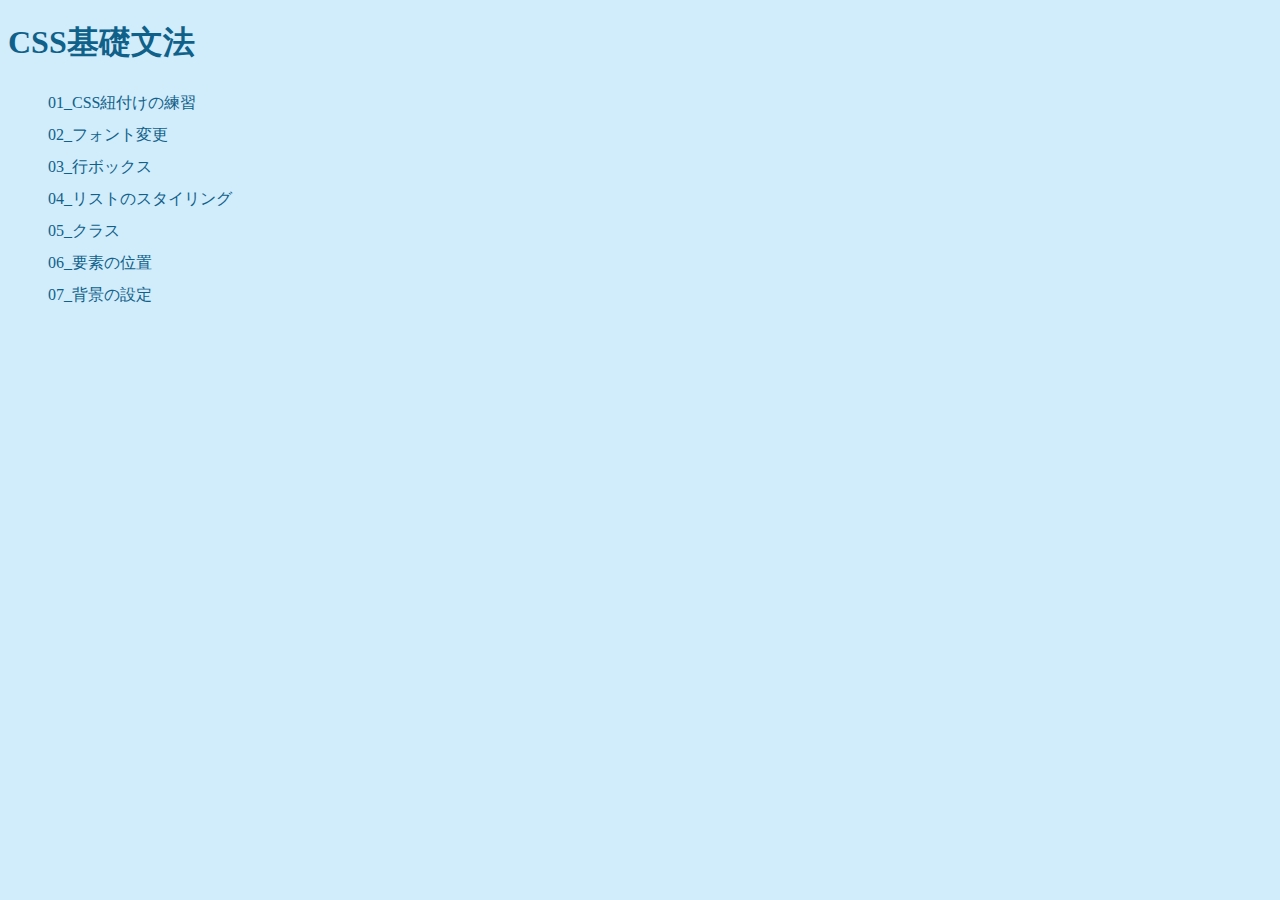
<file: index.html>
<!DOCTYPE html>
<html lang="ja">
<head>
  <meta charset="UTF-8">
  <meta name="discription" content="ドットインストール詳細CSS基礎文法編">
  <title>CSS基礎文法</title>
  <link rel="stylesheet" href="css/styles0.css">
</head>
<body>
    <h1>CSS基礎文法</h1>
    <ul>
      <li>
        <a href="01_CSS紐付けの練習.html">01_CSS紐付けの練習</a>
      </li>
      <li>
        <a href="02_フォント変更.html">02_フォント変更</a>
      </li>
      <li>
        <a href="03_行ボックス.html">03_行ボックス</a>
      </li>
      <li>
        <a href="04_リストのスタイリング.html">04_リストのスタイリング</a>
      </li>
      <li>
        <a href="05_クラス.html">05_クラス</a>
      </li>
      <li>
        <a href="06_要素の位置.html">06_要素の位置</a>
      </li>
      <li>
        <a href="07_背景の設定.html">07_背景の設定</a>
      </li>
    </ul>
  </body>
  </html>
</file>
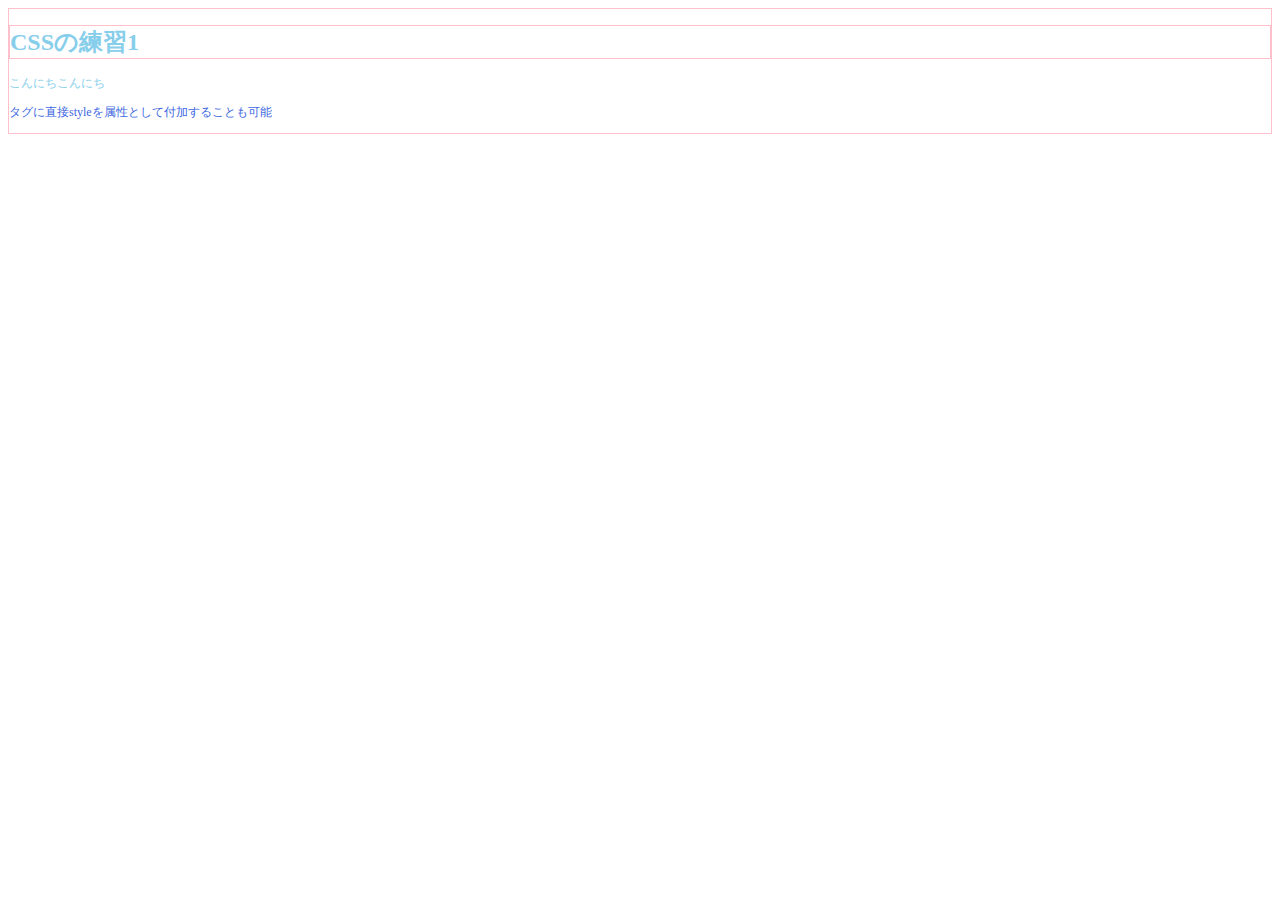
<file: 01_CSS紐付けの練習.html>
<!DOCTYPE html>
<html lang="ja">
<head>
  <meta charset="UTF-8">
  <meta name="discription" content="ドットインストール詳細CSS基礎文法編">
  <title>CSS基礎文法</title>
  <!-- HTML内にCSSを書く方法1  -->
  <!-- <style>
    h1 {
      color: red;
    }
  </style> -->
  
  <!-- 他のファイルを参照するにはlinkを使う -->
  <link rel="stylesheet" href="css/styles1.css">
</head>
<body>
    <h1>CSSの練習1</h1>
    <p>こんにちこんにち</p>
    <!-- HTML内にCSSを書く方法2  -->
    <p style="color: royalblue;">タグに直接styleを属性として付加することも可能</p>
  
</body>
</html>
</file>
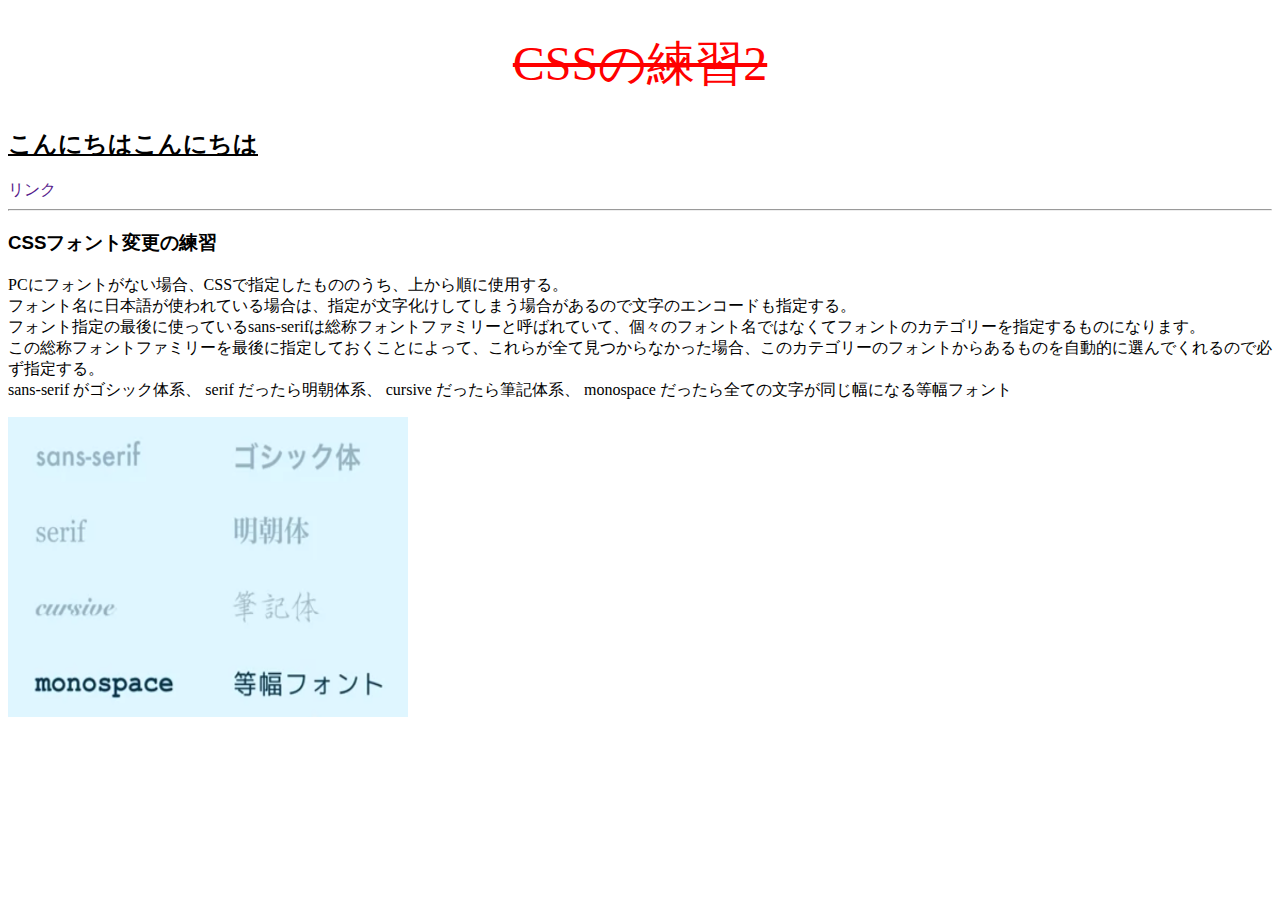
<file: 02_フォント変更.html>
<!DOCTYPE html>
<html lang="ja">
<head>
  <meta charset="UTF-8">
  <meta name="discription" content="ドットインストール詳細CSS基礎文法編">
  <title>CSS基礎文法</title>
  <link rel="stylesheet" href="css/styles2.css">
</head>
<body>
    <h1>CSSの練習2</h1>
    <h2>こんにちはこんにちは</h2>
    <a href="">リンク</a>
    <hr>
    <h3>CSSフォント変更の練習</h3>
    <p>PCにフォントがない場合、CSSで指定したもののうち、上から順に使用する。<br>
      フォント名に日本語が使われている場合は、指定が文字化けしてしまう場合があるので文字のエンコードも指定する。<br>
      フォント指定の最後に使っているsans-serifは総称フォントファミリーと呼ばれていて、個々のフォント名ではなくてフォントのカテゴリーを指定するものになります。<br>
      この総称フォントファミリーを最後に指定しておくことによって、これらが全て見つからなかった場合、このカテゴリーのフォントからあるものを自動的に選んでくれるので必ず指定する。<br>
      sans-serif がゴシック体系、 serif だったら明朝体系、 cursive だったら筆記体系、 monospace だったら全ての文字が同じ幅になる等幅フォント
    </p>
    <img src="img/font.png" alt="総称フォントの画像" width="400px" height="300px">
</body>
</html>
</file>
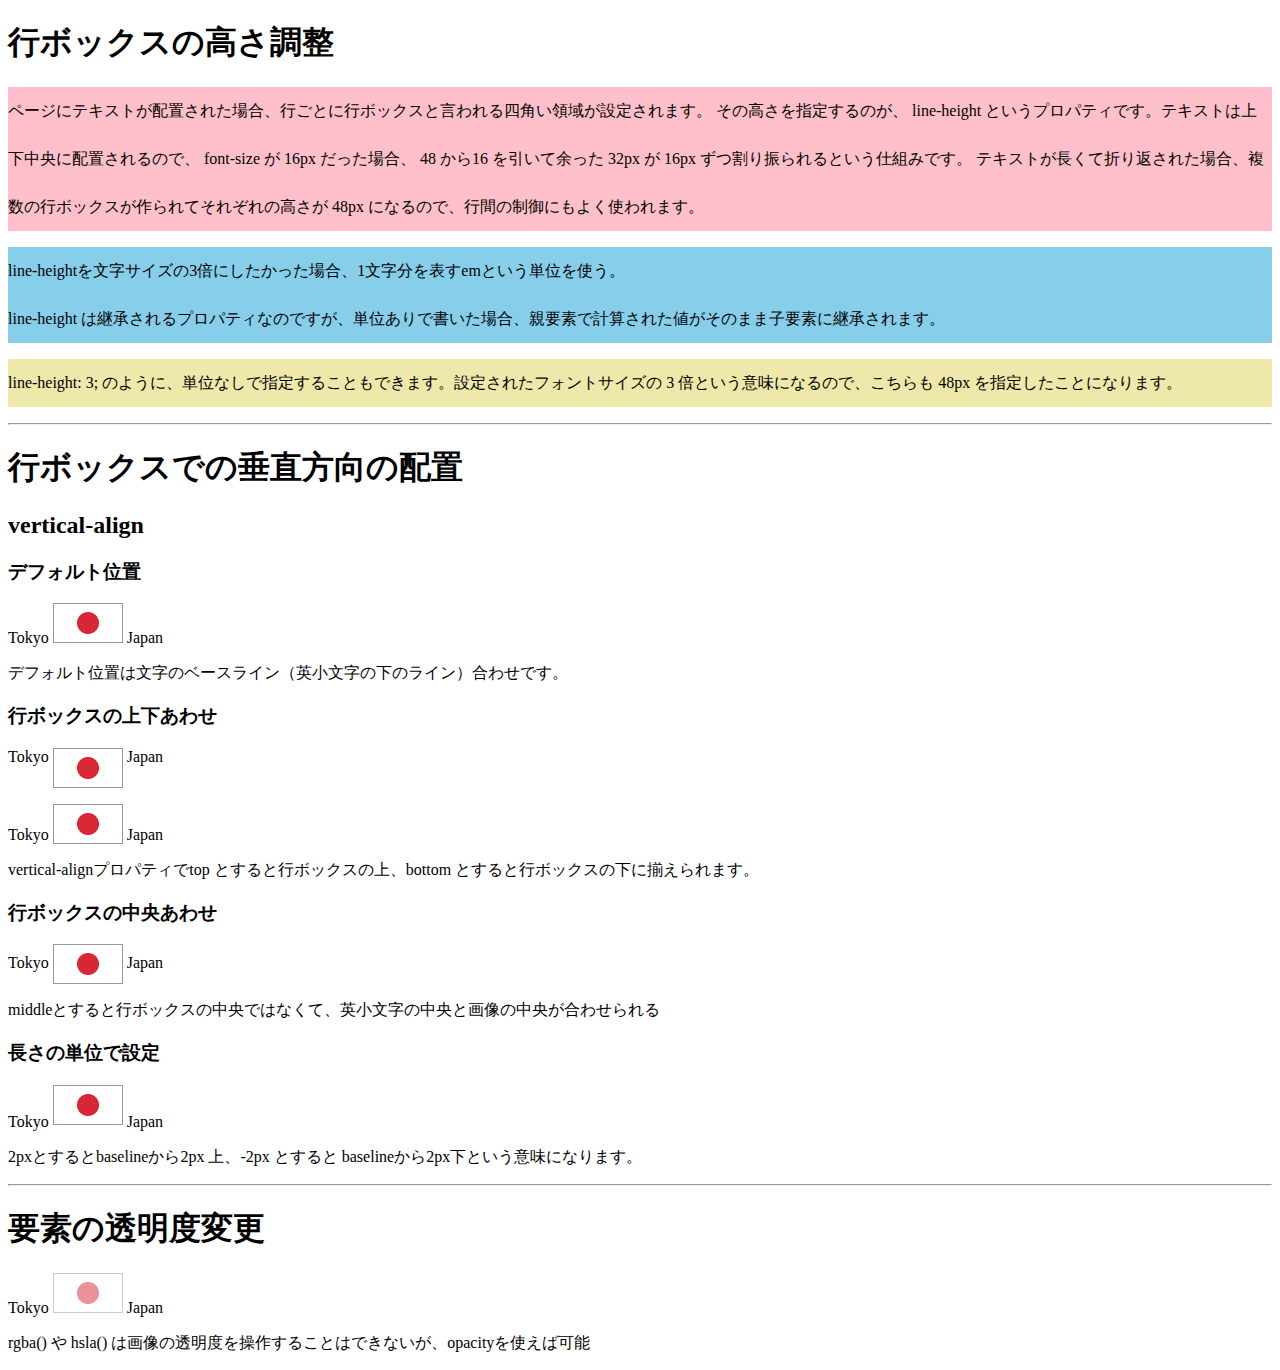
<file: 03_行ボックス.html>
<!DOCTYPE html>
<html lang="ja">
<head>
  <meta charset="UTF-8">
  <meta name="discription" content="ドットインストール詳細CSS基礎文法編">
  <title>CSS基礎文法</title>
  <link rel="stylesheet" href="css/styles3.css">
</head>
<body>
    <h1>行ボックスの高さ調整</h1>
    <p class="px"> 
      ページにテキストが配置された場合、行ごとに行ボックスと言われる四角い領域が設定されます。
      その高さを指定するのが、 line-height というプロパティです。テキストは上下中央に配置されるので、 font-size が 16px だった場合、 48 から16 を引いて余った 32px が 16px ずつ割り振られるという仕組みです。
      テキストが長くて折り返された場合、複数の行ボックスが作られてそれぞれの高さが 48px になるので、行間の制御にもよく使われます。
    </p>

    <p class="em">
      line-heightを文字サイズの3倍にしたかった場合、1文字分を表すemという単位を使う。<br>
      line-height は継承されるプロパティなのですが、単位ありで書いた場合、親要素で計算された値がそのまま子要素に継承されます。
    </p>

    <p class="nonemark">
      line-height: 3; のように、単位なしで指定することもできます。設定されたフォントサイズの 3 倍という意味になるので、こちらも 48px を指定したことになります。
    </p>
    <hr>

    <h1>行ボックスでの垂直方向の配置</h1>
    <h2>vertical-align</h2>
    <h3>デフォルト位置</h3>
    <p>Tokyo <img src="img/japan.png"> Japan</p>
    <p>
      デフォルト位置は文字のベースライン（英小文字の下のライン）合わせです。
    </p>
    <h3>行ボックスの上下あわせ</h3>
    <p>Tokyo <img src="img/japan.png" class="japantop"> Japan</p>
    <p>Tokyo <img src="img/japan.png" class="japanbottom"> Japan</p>
    <p>
      vertical-alignプロパティでtop とすると行ボックスの上、bottom とすると行ボックスの下に揃えられます。
    </p>
    <h3>行ボックスの中央あわせ</h3>
    <p>Tokyo <img src="img/japan.png" class="japanmiddle"> Japan</p>
    <p>
      middleとすると行ボックスの中央ではなくて、英小文字の中央と画像の中央が合わせられる
    </p>

    <h3>長さの単位で設定</h3>
    <p>Tokyo <img src="img/japan.png" class="japanpx"> Japan</p>
    <p>
      2pxとするとbaselineから2px 上、-2px とすると baselineから2px下という意味になります。
    </p>  
    <hr>

    <h1>要素の透明度変更</h1>
    <p>Tokyo <img src="img/japan.png" class="japanopa"> Japan</p>
    <p>
      rgba() や hsla() は画像の透明度を操作することはできないが、opacityを使えば可能
    </p>  

    
</body>
</html>
</file>
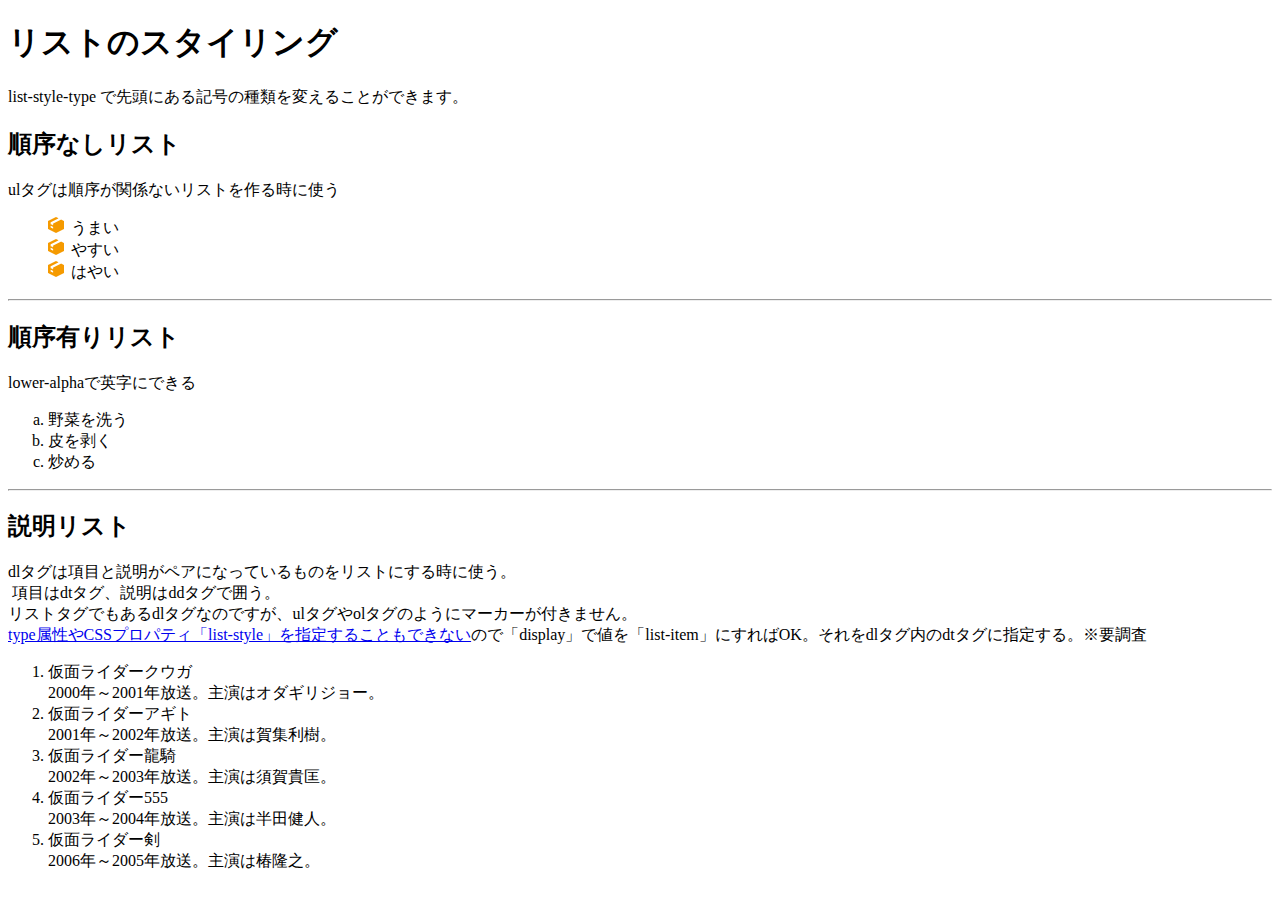
<file: 04_リストのスタイリング.html>
<!DOCTYPE html>
<html lang="ja">
<head>
  <meta charset="UTF-8">
  <meta name="discription" content="ドットインストール詳細CSS基礎文法編">
  <title>CSS基礎文法</title>
  <link rel="stylesheet" href="css/styles4.css">
</head>
<body>
    <h1>リストのスタイリング</h1>
    <p>list-style-type で先頭にある記号の種類を変えることができます。</p>
    <h2>順序なしリスト</h2>
      <p>ulタグは順序が関係ないリストを作る時に使う</p>
     <ul>
      <li>うまい</li>
      <li>やすい</li>
      <li>はやい</li>
    </ul>
    <hr>
  
      <h2>順序有りリスト</h2>
      <p>lower-alphaで英字にできる</p>
      <ol>
        <li>野菜を洗う</li>
        <li>皮を剥く</li>
        <li>炒める</li>
      </ol>
      <hr>
  
      <h2>説明リスト</h2>
      <p>dlタグは項目と説明がペアになっているものをリストにする時に使う。<br>
         項目はdtタグ、説明はddタグで囲う。<br>
        リストタグでもあるdlタグなのですが、ulタグやolタグのようにマーカーが付きません。<br>
        <a href="https://60pablog.com/dl-tag-marker/" target="_blank">type属性やCSSプロパティ「list-style」を指定することもできない</a>ので「display」で値を「list-item」にすればOK。それをdlタグ内のdtタグに指定する。※要調査
      </p>
      <dl id="dl1">
        <dt>仮面ライダークウガ</dt>
        <dd>2000年～2001年放送。主演はオダギリジョー。</dd>
        <dt>仮面ライダーアギト</dt>
        <dd>2001年～2002年放送。主演は賀集利樹。</dd>
        <dt>仮面ライダー龍騎</dt>
        <dd>2002年～2003年放送。主演は須賀貴匡。</dd>
        <dt>仮面ライダー555</dt>
        <dd>2003年～2004年放送。主演は半田健人。</dd>
        <dt>仮面ライダー剣</dt>
        <dd>2006年～2005年放送。主演は椿隆之。</dd>
        </dl>
</body>
</html>
</file>
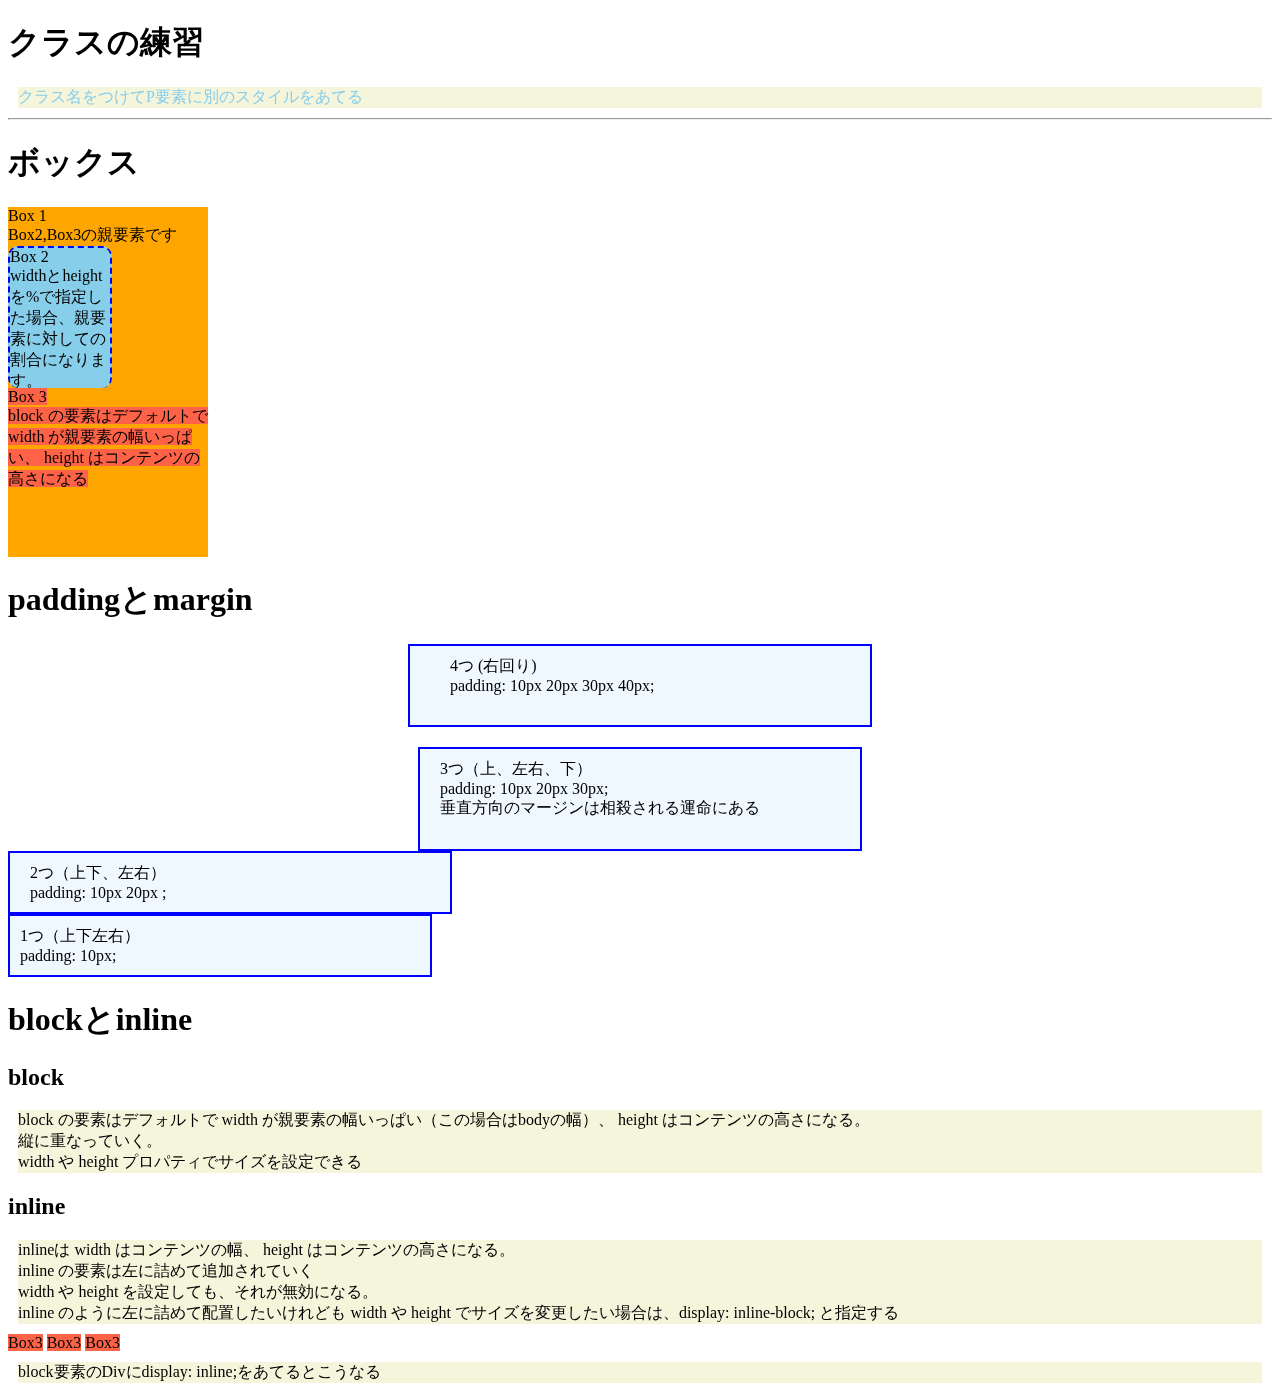
<file: 05_クラス.html>
<!DOCTYPE html>
<html lang="ja">
<head>
  <meta charset="UTF-8">
  <meta name="discription" content="ドットインストール詳細CSS基礎文法編">
  <title>CSS基礎文法</title>
  <link rel="stylesheet" href="css/styles5.css">
</head>
<body>
    <h1>クラスの練習</h1>
    <p class="info">クラス名をつけてP要素に別のスタイルをあてる</p>
    <hr>

    <h1>ボックス</h1>
    <div class="box1">Box 1 <br>
      Box2,Box3の親要素です
      <div class="box2">Box 2 <br>
        widthとheightを%で指定した場合、親要素に対しての割合になります。
      </div>
      <div class="box3">Box 3 <br>
          block の要素はデフォルトで width が親要素の幅いっぱい、 height はコンテンツの高さになる
      </div>
    </div>
      
    <h1>paddingとmargin</h1>
    <div class="box4">4つ (右回り) <br>
      padding: 10px 20px 30px 40px;
    </div>
    <div class="box5">3つ（上、左右、下）<br>
      padding: 10px 20px 30px;<br>
      垂直方向のマージンは相殺される運命にある
    </div>
    <div class="box6">2つ（上下、左右）<br>
      padding: 10px 20px ;
    </div>
    <div class="box7">1つ（上下左右）<br>
      padding: 10px;
    </div>

    <h1>blockとinline</h1>

    <h2>block</h2>
    <p>
      block の要素はデフォルトで width が親要素の幅いっぱい（この場合はbodyの幅）、 height はコンテンツの高さになる。<br>
      縦に重なっていく。<br>
      width や height プロパティでサイズを設定できる
    </p>

    <h2>inline</h2>
    <p>
      inlineは width はコンテンツの幅、 height はコンテンツの高さになる。<br>
      inline の要素は左に詰めて追加されていく<br>
      width や height を設定しても、それが無効になる。<br>
      inline のように左に詰めて配置したいけれども width や height でサイズを変更したい場合は、display: inline-block; と指定する
    </p>
    <div class="box3">Box3</div>
    <div class="box3">Box3</div>
    <div class="box3">Box3</div>
    <p>
      block要素のDivにdisplay: inline;をあてるとこうなる
    </p>

</body>
</html>
</file>
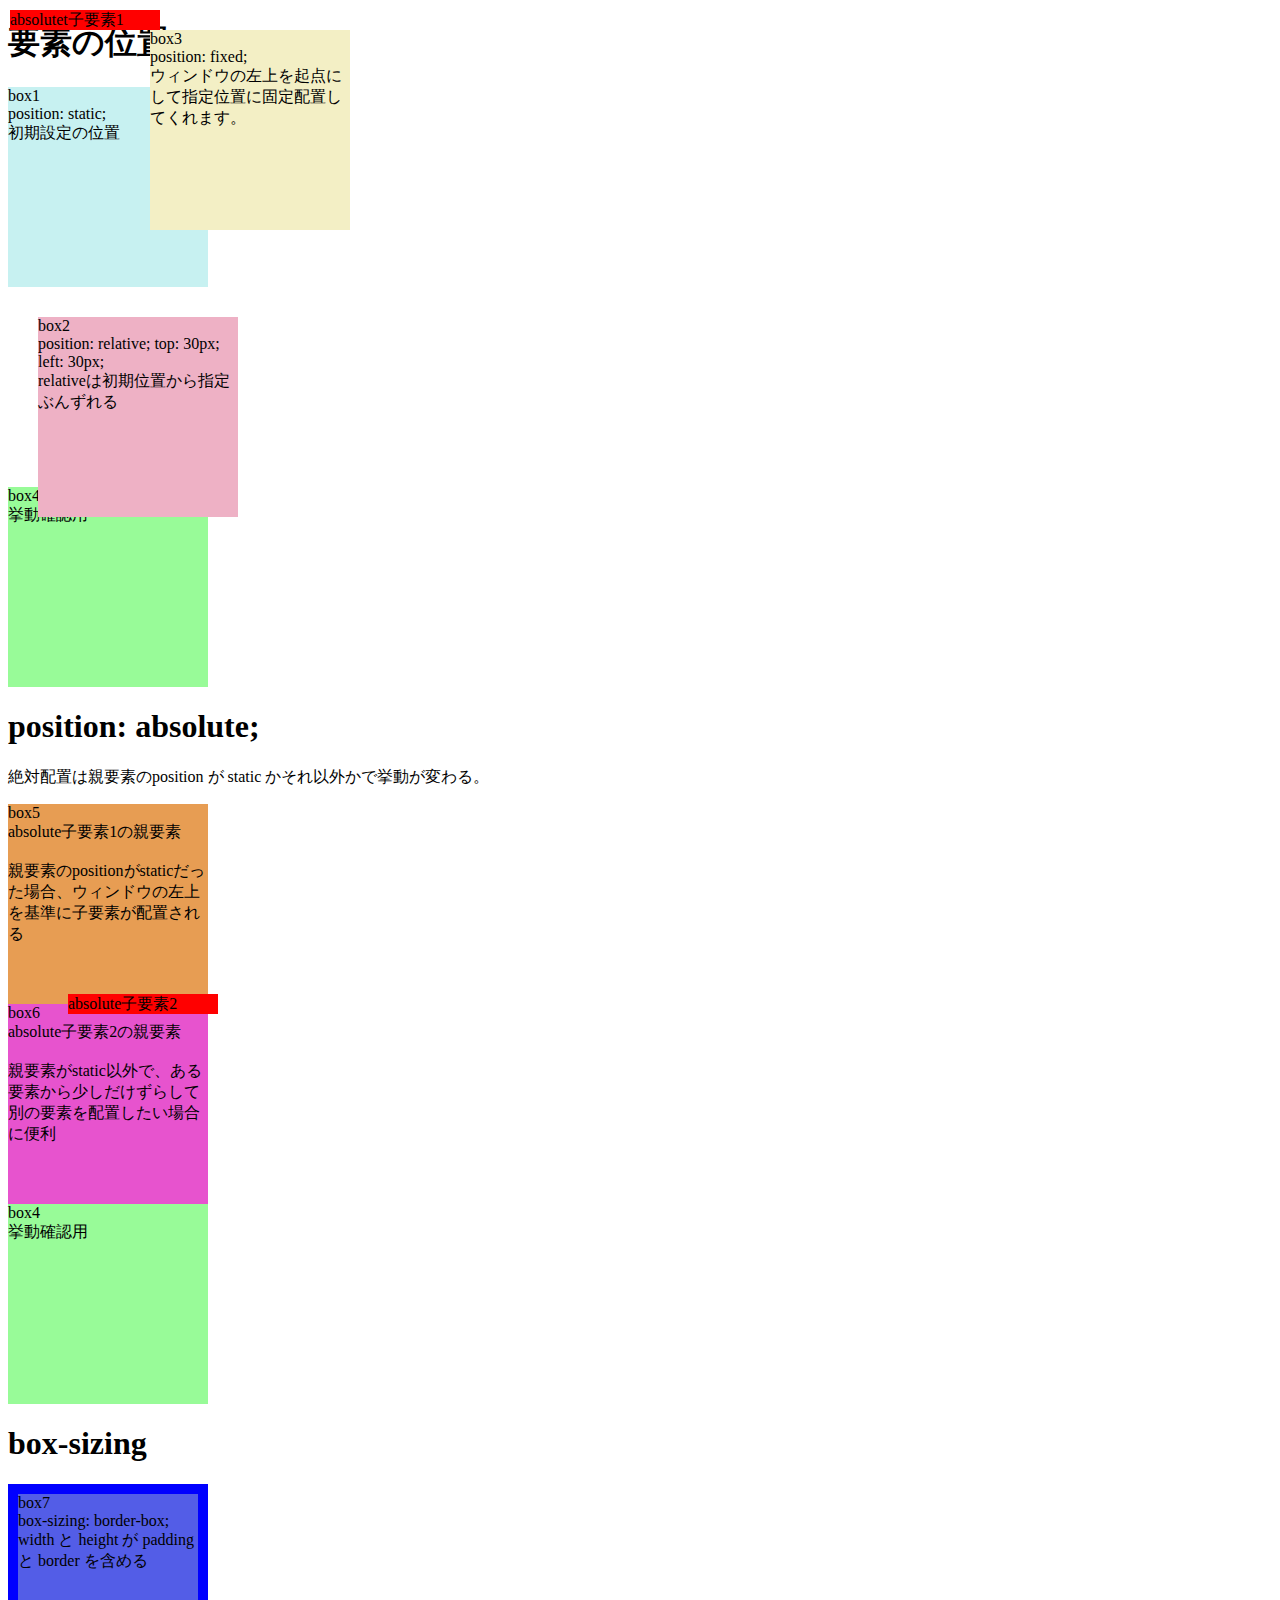
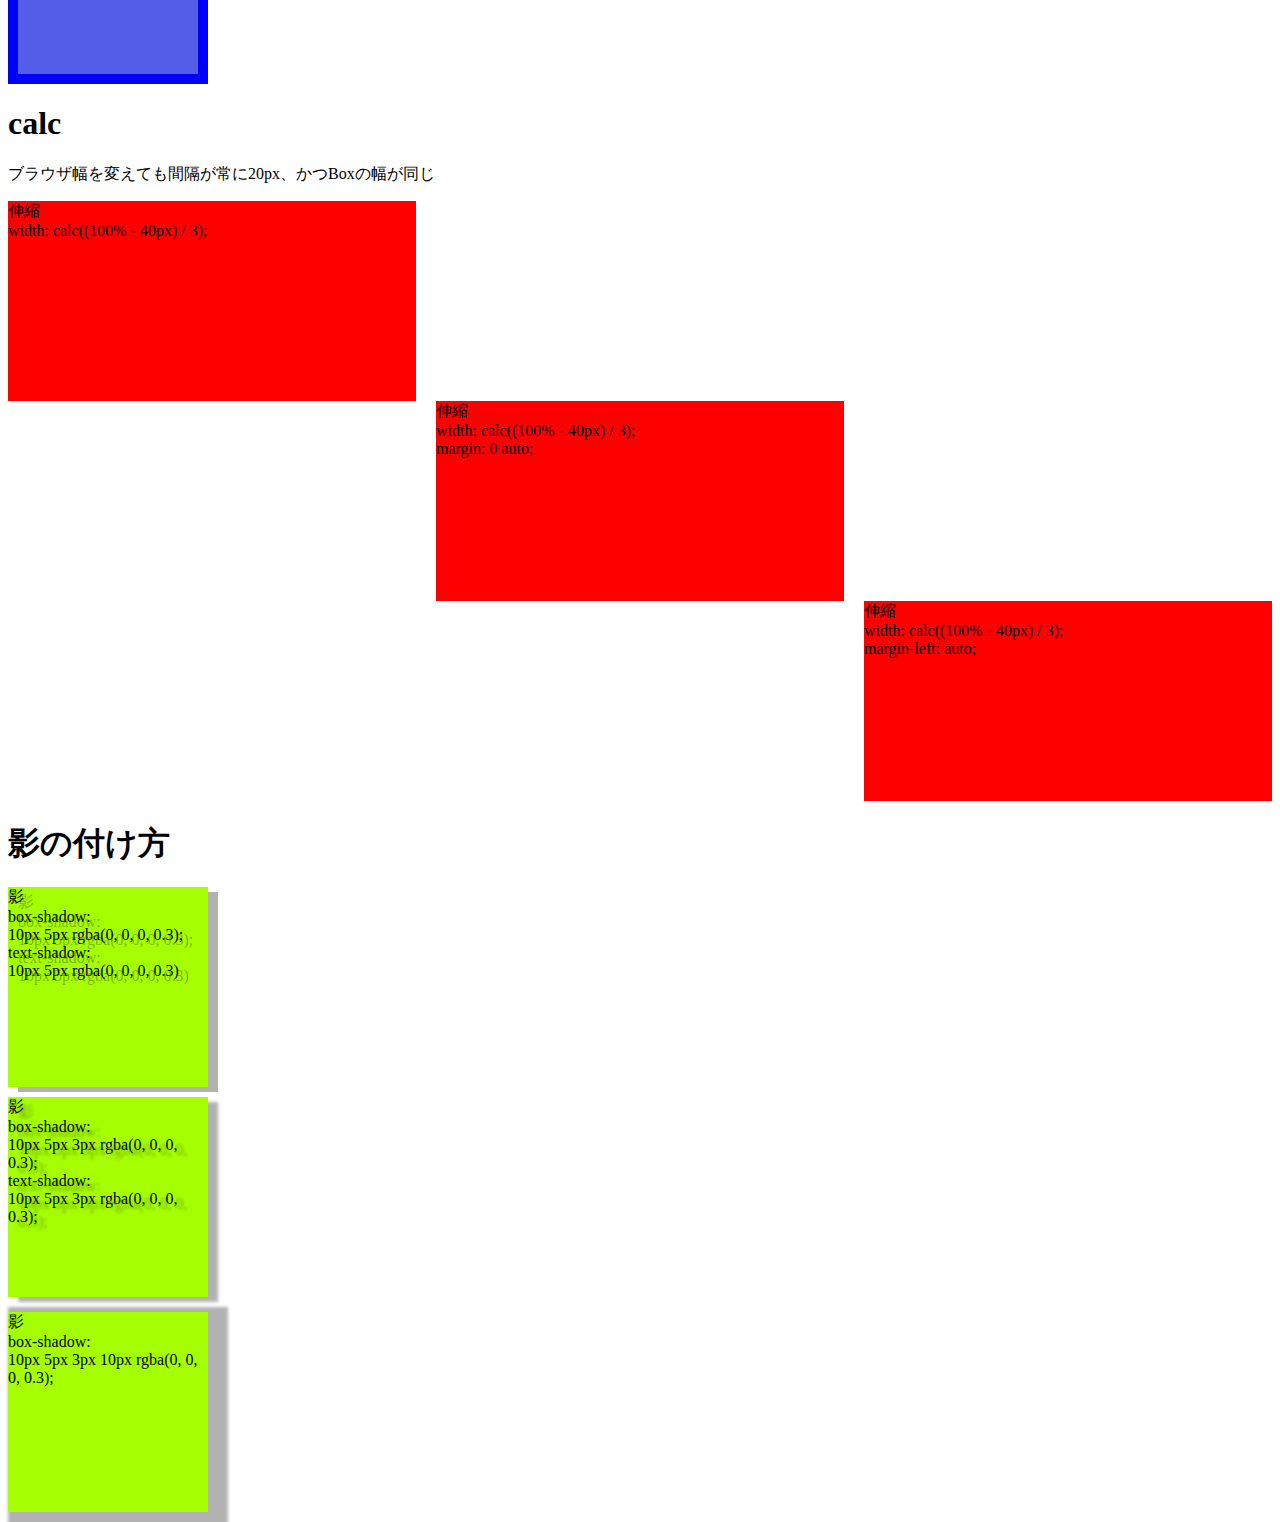
<file: 06_要素の位置.html>
<!DOCTYPE html>
<html lang="ja">
<head>
  <meta charset="UTF-8">
  <meta name="discription" content="ドットインストール詳細CSS基礎文法編">
  <title>CSS基礎文法</title>
  <link rel="stylesheet" href="css/styles6.css">
</head>
<body>
    <h1>要素の位置</h1>
      <div class="box1">box1<br>
        position: static;<br>
        初期設定の位置
      </div>
      <div class="box2">box2<br>
        position: relative;
        top: 30px;
        left: 30px;<br>
        relativeは初期位置から指定ぶんずれる
      </div>
      <div class="box3">box3<br>
        position: fixed;<br>
        ウィンドウの左上を起点にして指定位置に固定配置してくれます。
      </div>
      <div class="box4">box4<br>
        挙動確認用
      </div>
      <h1>position: absolute;</h1>
        <p>絶対配置は親要素のposition が static かそれ以外かで挙動が変わる。</p>
        <div class="box5">box5<br>
          absolute子要素1の親要素<br><br>
          <div class="rect">absolutet子要素1</div>
          親要素のpositionがstaticだった場合、ウィンドウの左上を基準に子要素が配置される
        </div>
        <div class="box6">box6<br>
          absolute子要素2の親要素<br><br>
          <div class="rect2">absolute子要素2</div>
          親要素がstatic以外で、ある要素から少しだけずらして別の要素を配置したい場合に便利
        </div>
        <div class="box4">box4<br>
          挙動確認用
        </div>

    <h1>box-sizing</h1>
      <div class="box7">box7<br>
        box-sizing: border-box;
        width と height が padding と border を含める
      </div>

      <h1>calc</h1>
      <p>ブラウザ幅を変えても間隔が常に20px、かつBoxの幅が同じ</p>
      <div class="box8">伸縮<br>
        width: calc((100% - 40px) / 3);
      </div>
      <div class="box9">伸縮<br>
        width: calc((100% - 40px) / 3);<br>
        margin: 0 auto;
      </div>
      <div class="box10">伸縮<br>
        width: calc((100% - 40px) / 3);<br>
        margin-left: auto;
      </div>

    <h1>影の付け方</h1>
      <div class="box11">影<br>
        box-shadow: <br>
        10px 5px rgba(0, 0, 0, 0.3);<br>
        text-shadow: <br>
        10px 5px rgba(0, 0, 0, 0.3)
      </div>
      <div class="box12">影<br>
        box-shadow: <br>
        10px 5px 3px rgba(0, 0, 0, 0.3);<br>
        text-shadow: <br>
        10px 5px 3px rgba(0, 0, 0, 0.3);
      </div>
      <div class="box13">影<br>
        box-shadow: <br>
        10px 5px 3px 10px rgba(0, 0, 0, 0.3);
      </div>

</body>
</html>
</file>
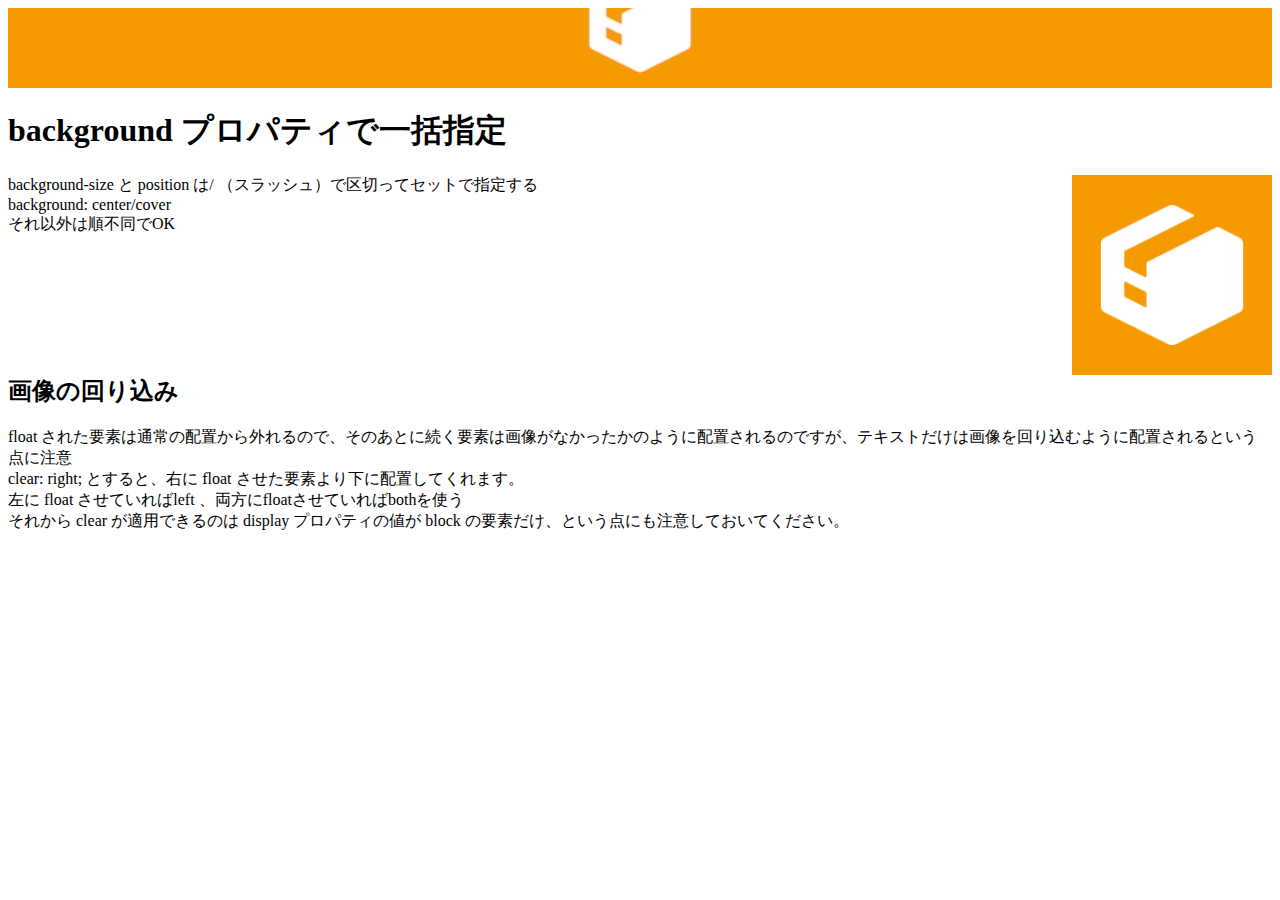
<file: 07_背景の設定.html>
<!DOCTYPE html>
<html lang="ja">
<head>
  <meta charset="UTF-8">
  <meta name="discription" content="ドットインストール詳細CSS基礎文法編">
  <title>CSS基礎文法</title>
  <link rel="stylesheet" href="css/styles7.css">
</head>
<body>
  <header></header>
    <h1>background プロパティで一括指定</h1>
    <h2></h2>
    <p>
      <img src="img/logo.png" width="200px" height="200px">
      background-size と position は/ （スラッシュ）で区切ってセットで指定する<br>
      background: center/cover<br>
      それ以外は順不同でOK</p>
    <h2>画像の回り込み</h2>
    <p>
      float された要素は通常の配置から外れるので、そのあとに続く要素は画像がなかったかのように配置されるのですが、テキストだけは画像を回り込むように配置されるという点に注意<br>
      clear: right; とすると、右に float させた要素より下に配置してくれます。<br>
      左に float させていればleft 、両方にfloatさせていればbothを使う<br>
      それから clear が適用できるのは display プロパティの値が block の要素だけ、という点にも注意しておいてください。
    </p>
</body>
</html>
</file>
<file: css/styles0.css>
:root {
  --my-hue: 200;
}

body {
  background: hsl(var(--my-hue), 80%, 90%);
}

h1 {
  color: hsl(var(--my-hue), 80%, 30%);
}

ul {
  list-style: none;
  line-height: 2;
}

a {
  color: hsl(var(--my-hue), 80%, 30%);
  text-decoration: none;
}
</file>
<file: css/styles1.css>
body {
  color: skyblue;
  font-size: 12px;
  border: 1px solid pink;
}

h1{
  border: inherit;
  親要素の継承していないスタイルを継承する
}
</file>
<file: css/styles2.css>
@charset "utf-8";

h1{
  color: red;
  font-size: 48px;
  text-align: center;
  font-weight: normal;
  text-decoration: line-through;
  /* 打ち消し線 */
}

h2{
  font-weight: bold;
  text-decoration: underline;
  /* アンダーライン */
}

a{
text-decoration: none;
/* リンクの文字を下線なしに変更 */
}

h3{
  font-family: Verdana, 'Arial Black',メイリオ, sans-serif;
}
</file>
<file: css/styles3.css>
.px {
font-size: 16px;
line-height: 48px;
background-color: pink;
}

.em{
  font-size: 16px;
  line-height: 3em;
  background-color: skyblue;
}

.nonemark{
  font-size: 16px;
  line-height: 3;
  background-color: palegoldenrod;
}

.japantop{
  vertical-align: top;
}

.japanbottom{
  vertical-align: bottom;
}

.japanmiddle{
  vertical-align: middle;
}

.japanpx{
  vertical-align: 2px;
}

.japanopa{
  opacity: 0.5;
}
</file>
<file: css/styles4.css>
ul{
  /* list-style: circle;
  list-style: inside;
  list-style-image: url(../img/icon.png); */
  list-style: circle inside url(../img/icon.png);
  /* 一括指定プロパティ 
  個別に指定したもののあとに記載すると上書きしてしまう*/
}

ol{
  list-style: lower-alpha;
}

#dl1 dt{
  display: list-item;
  list-style-type: desc;
  margin-inline-start: 40px;
  /* クロームで最初からついている設定の打ち消し */
 }
</file>
<file: css/styles5.css>
.info{
  color: skyblue;
}

.box1{
  background-color: orange;
  width: 200px;
  height: 350px;
}

.box2{
  background-color: skyblue;
  width: 50%;
  height: 40%;
  /* overflow: hidden;
  ボックスから溢れた部分を非表示 */
  overflow: scroll;
  /* ボックスから溢れた部分をスクロール表示  */
  
  border: 2px dashed blue;
  /* solidは実線、dashedは点線 */
  border-bottom: none;
  /* 指定した部分だけnoneでなくす */
  border-radius: 10px;
  /* 線の角を丸める */
}
.box3{
  background-color: tomato;
  display: inline;
}

.box4{
  border: 2px solid blue;
  background-color: aliceblue;
  width: 400px;
  padding: 10px 20px 30px 40px;
  margin: 0 0 20px;

  /* 余白を指定したがわに割り当てる */
  margin-left: auto;
  margin-right: auto;
}

.box5{
  border: 2px solid blue;
  background-color: aliceblue;
  width: 400px;
  padding: 10px 20px 30px; 
  margin-top: 10px;
  margin-left: auto;
  margin-right: auto;
}
.box6{
  border: 2px solid blue;
  background-color: aliceblue;
  width: 400px;
  padding: 10px 20px ; 
}
.box7{
  border: 2px solid blue;
  background-color: aliceblue;
  width: 400px;
  padding: 10px; 
}

p{
  margin: 10px;
  background-color: beige;
}
</file>
<file: css/styles6.css>
.box1{
  background-color: rgb(199, 241, 241);
  width: 200px;
  height: 200px;
  position: static;
  /* 初期設定 */
}
.box2{
  background-color: rgb(238, 177, 197);
  width: 200px;
  height: 200px;
  position: relative;
  top: 30px;
  left: 30px;
}
.box3{
  background-color: rgb(243, 239, 197);
  width: 200px;
  height: 200px;
  position: fixed;
  top: 30px;
  left: 150px;
  z-index: 2;
}
.box4{
  background-color: palegreen;
  width: 200px;
  height: 200px;
}

/* 親要素のposition が static  */
.box5{
  background-color: rgb(231, 157, 83);
  width: 200px;
  height: 200px;
}

.rect{
  background-color: red;
  width: 150px;
  height: 20px;
  position: absolute;
  top: 10px;
  left: 10px;
}

/* 親要素のposition が relative */
.box6{
  background-color: rgb(231, 83, 206);
  width: 200px;
  height: 200px;
  position: relative;
  z-index: 1;
}
.rect2{
  background-color: red;
  width: 150px;
  height: 20px;
  position: absolute;
  top: -10px;
  right: -10px;
}

.box7{
  background-color: rgb(83, 93, 231);
  width: 200px;
  height: 200px;
  border: 10px solid blue;
  box-sizing: border-box;
}

.box8{
  background-color: red;
  width: calc((100% - 40px) / 3);
  height: 200px;
}
.box9{
  background-color: red;
  width: calc((100% - 40px) / 3);
  height: 200px;
  margin: 0 auto;
}
.box10{
  background-color: red;
  width: calc((100% - 40px) / 3);
  height: 200px;
  margin-left: auto;
}

.box11{
  background-color: rgb(166, 255, 0);
  width: 200px;
  height: 200px;
  margin-bottom: 10px;
  box-shadow: 10px 5px rgba(0, 0, 0, 0.3);
  text-shadow: 10px 5px rgba(0, 0, 0, 0.3);
}
.box12{
  background-color: rgb(166, 255, 0);
  width: 200px;
  height: 200px;
  margin-bottom: 15px;
  box-shadow: 10px 5px 3px rgba(0, 0, 0, 0.3);
  text-shadow: 10px 5px 3px rgba(0, 0, 0, 0.3);
}
.box13{
  background-color: rgb(166, 255, 0);
  width: 200px;
  height: 200px;
  margin-bottom: 10px;
  box-shadow: 10px 5px 3px 10px rgba(0, 0, 0, 0.3);
}
</file>
<file: css/styles7.css>
header{
  height: 80px;
  /* background-image: url(../img/header.png);
  background-size: cover;
  background-position: center; */
  background: center/cover url(../img/header.png);
}

img {
  float: right;
}

h2{
clear: right;
}
</file>
